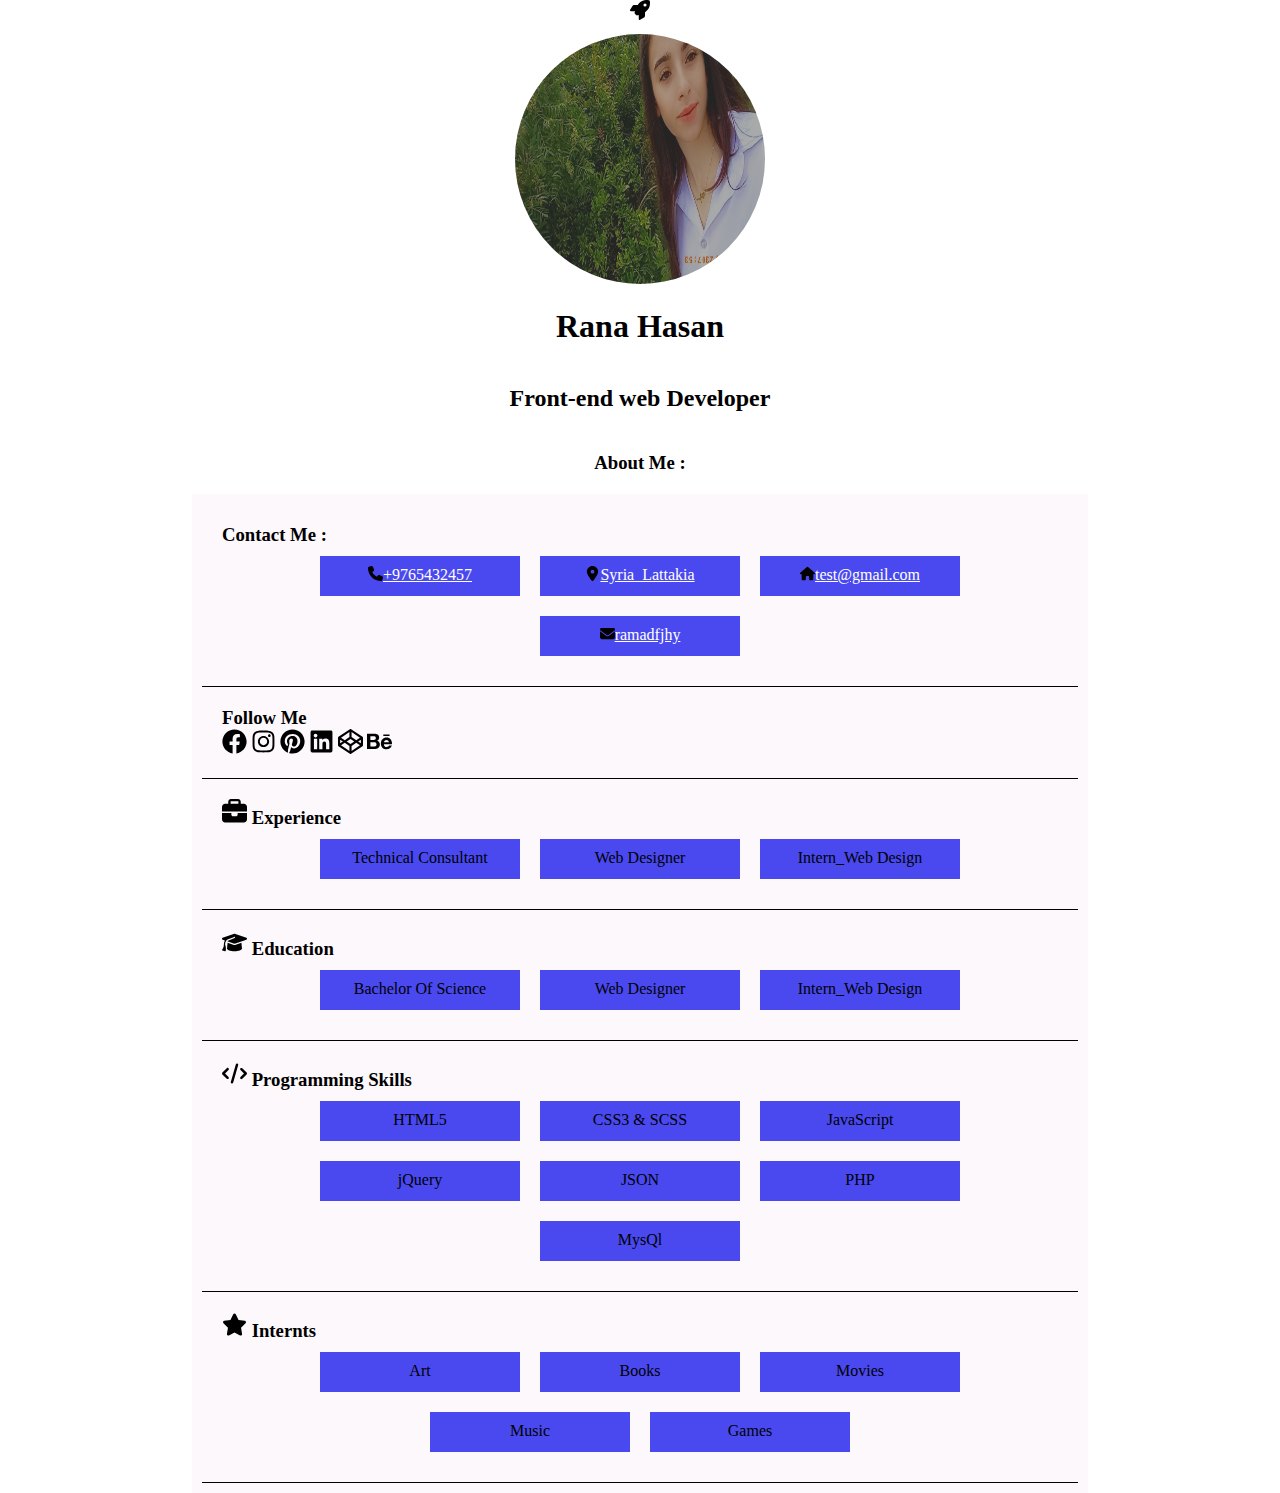
<file: Task 2_1/index.html>
<!DOCTYPE html>
<html lang="en">
<head>
    <meta charset="UTF-8">
    <meta name="viewport" content="width=device-width, initial-scale=1.0">
    <link rel="stylesheet" href="assets/css/style.css">
    <title>Document</title>
</head>
    <body>
        <header class="part1">
            <div class="rocket">
                <img src="./assets/img/rocket-solid.svg" width="20px" height="20px" title="rocket">
            </div>
            <div class="rana">
                 <img src="./assets/img/Snapchat-1121207773.jpg" title=" My photo">
            </div>
            <h1><b>Rana Hasan</b></h1>
            <h2> Front-end  web  Developer</h2>
            <h3>About Me : </h3>
        </header >
        <main> 
            <section class="part2">
                <h3>Contact Me : </h3>
                <div class="Div">
                    <div>
                        <img src="./assets/img/phone-solid.svg" width="15px" height="15px" title="phone"> <a href="tel : #" style="color: white;">+9765432457</a>
                    </div>
                    <div >
                        <img src="./assets/img/location-dot-solid.svg" width="15px" height="15px" title="location"> <a href="#" style="color: white;">Syria_Lattakia</a>
                    </div>
                    <div>
                        <img src="./assets/img/house-solid.svg" width="15px" height="15px" title="house"> <a href="mailto :#" style="color: white;">test@gmail.com</a>
                    </div>
                    <div>
                        <img src="./assets/img/envelope-solid.svg" width="15px" height="15px" title="envelope"> <a href="#" style="color: white;">ramadfjhy</a>
                    </div>
                </div>
            </section>
            <section class="part3">
                <h3>Follow Me  </h3>
                <a href="#"><img src="./assets/img/facebook.svg" width="25px" height="25px"></a>
                <a href="#"><img src="./assets/img/instagram.svg" width="25px" height="25px"></a>
                <a href="#"><img src="./assets/img/pinterest.svg" width="25px" height="25px"></a>
                <a href="#"><img src="./assets/img/linkedin.svg" width="25px" height="25px"></a>
                <a href="#"><img src="./assets/img/codepen.svg" width="25px" height="25px"></a>
                <a href="#"><img src="./assets/img/behance.svg" width="25px" height="25px"></a>
            </section>
            <section class="part4">
                <h3><img src="./assets/img/briefcase-solid.svg" width="25px" height="25px"> <b>Experience</b></h3>
                <div>
                    <p>Technical Consultant</p>
                    <p>Web Designer</p>
                    <p>Intern_Web Design</p>
                </div>
            </section>
            <section class="part4">
                <h3><img src="./assets/img/graduation-cap-solid.svg"  width="25px" height="25px"> <b>Education</b></h3>
                <div>
                    <p>Bachelor Of Science</p>
                    <p>Web Designer</p>
                    <p >Intern_Web Design</p>
                </div> 
            </section>
            <section class="part2">
                <h3><img src="./assets/img/code-solid.svg" width="25px" height="25px"> <b>Programming Skills</b></h3>
                <div>
                    <p>HTML5</p>
                    <p>CSS3 & SCSS</p>
                    <p>JavaScript</p>
                    <p>jQuery</p>
                    <p>JSON</p>
                    <p>PHP</p>
                    <p>MysQl</p>
                </div>
            </section>
            <section class="part2">
                <h3><img src="./assets/img/star-solid.svg" width="25px" height="25px"> <b>Internts</b></h3>
                <div>
                    <p>Art</p>
                    <p>Books</p>
                    <p>Movies</p>
                    <p>Music</p>
                    <p>Games</p>
                </div>
            </section>
        </main>
    </body>
</html>
</file>
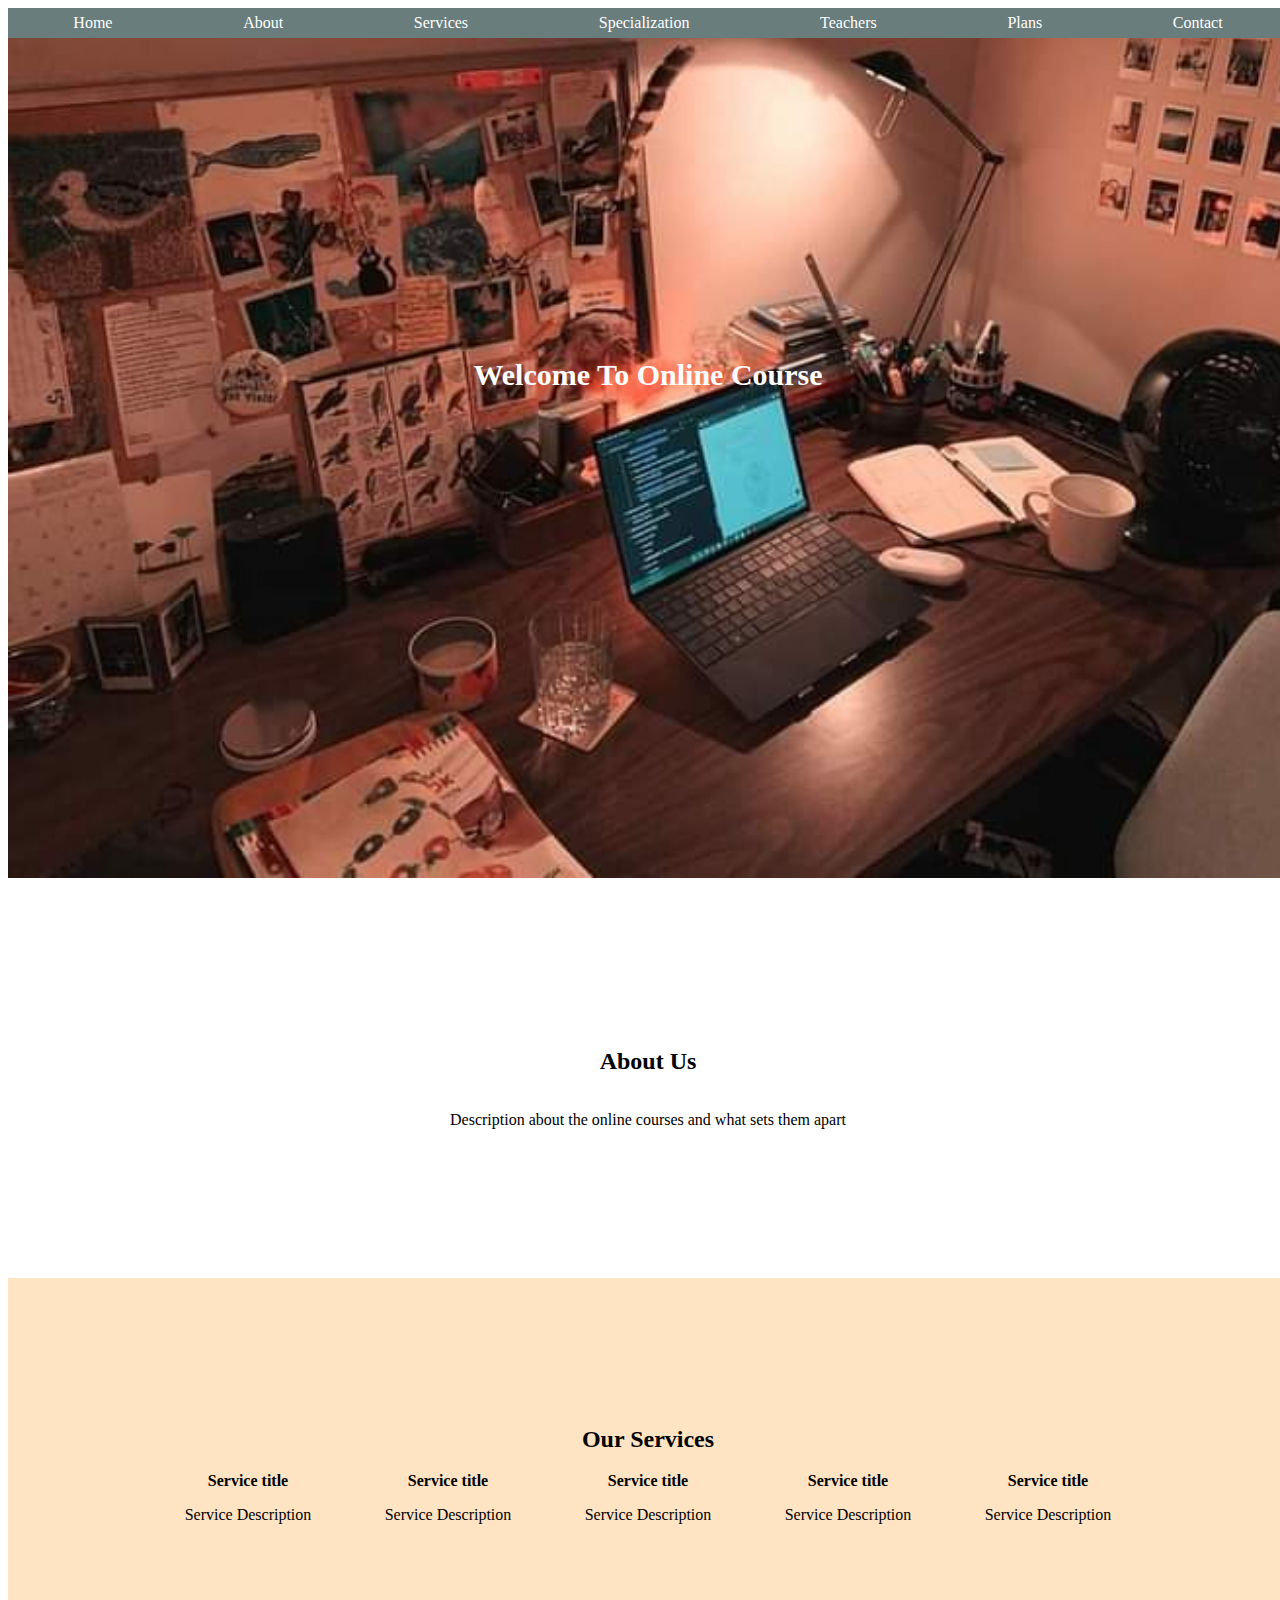
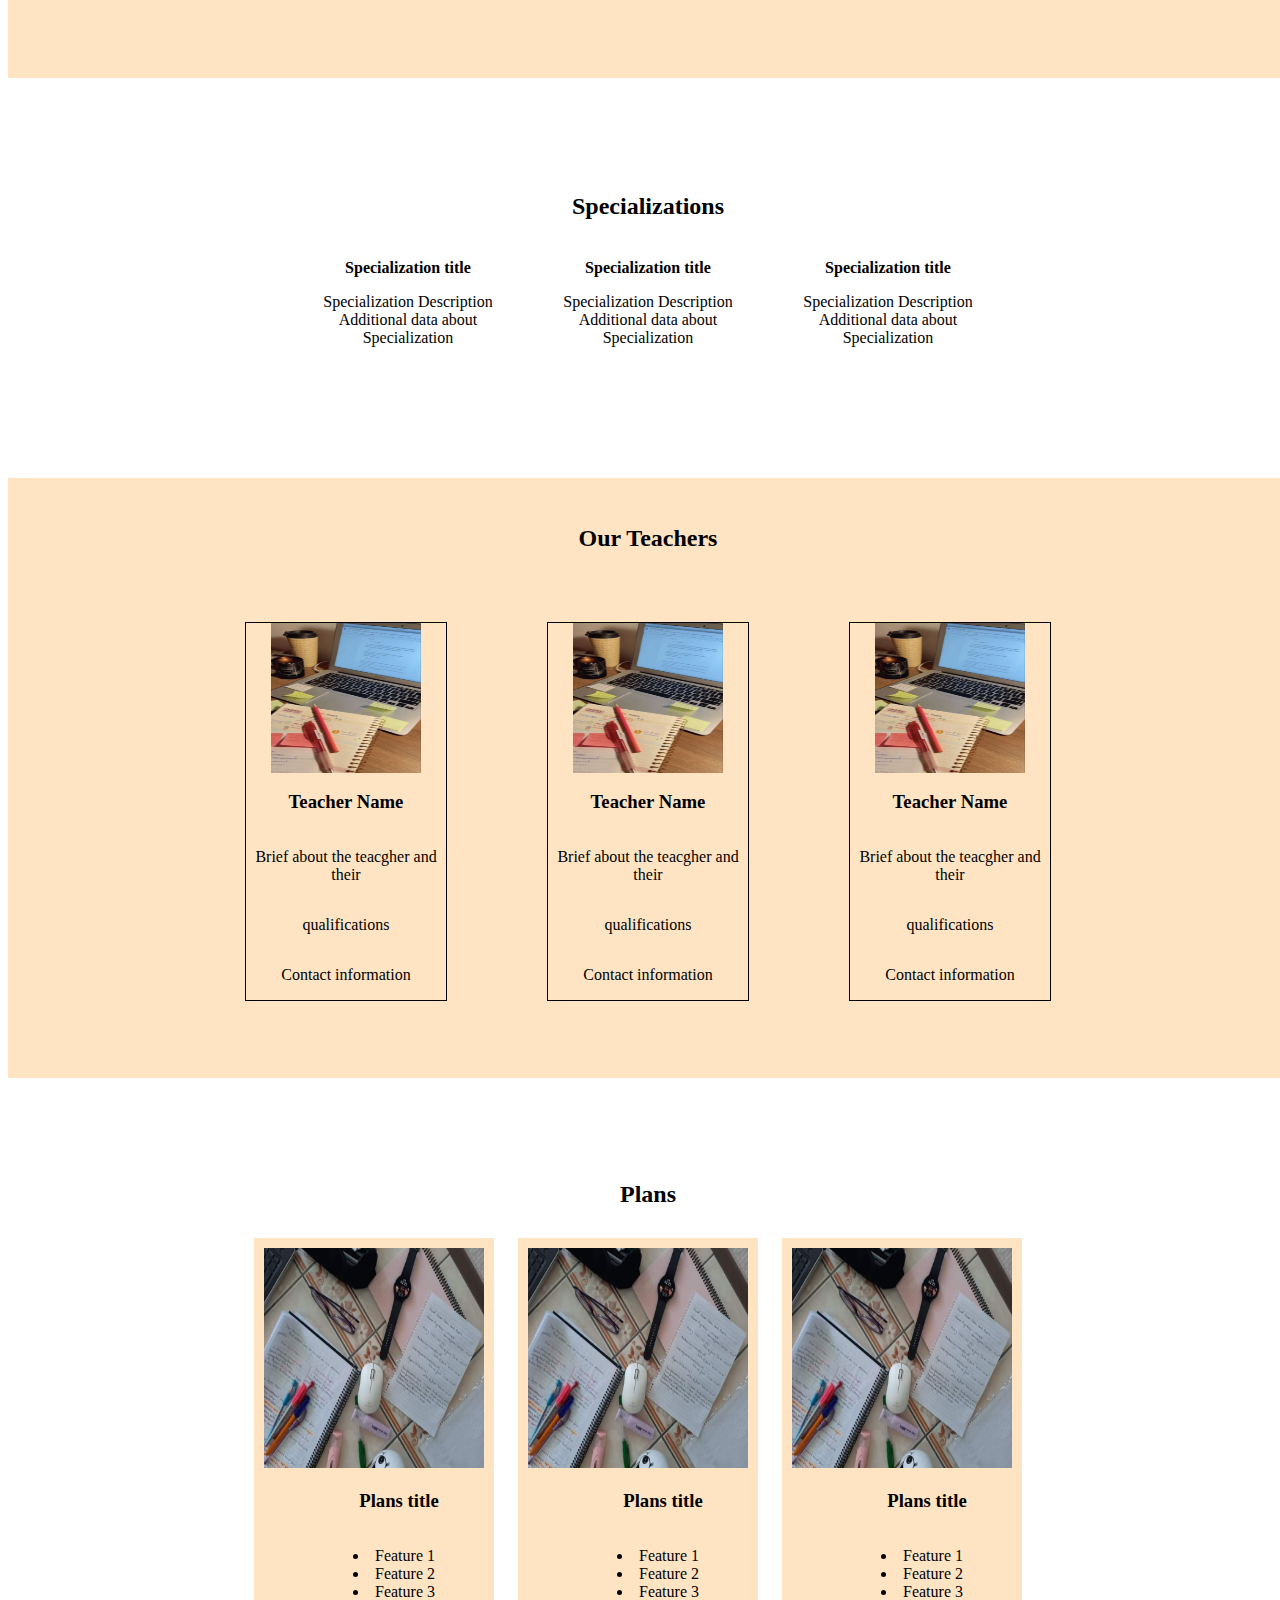
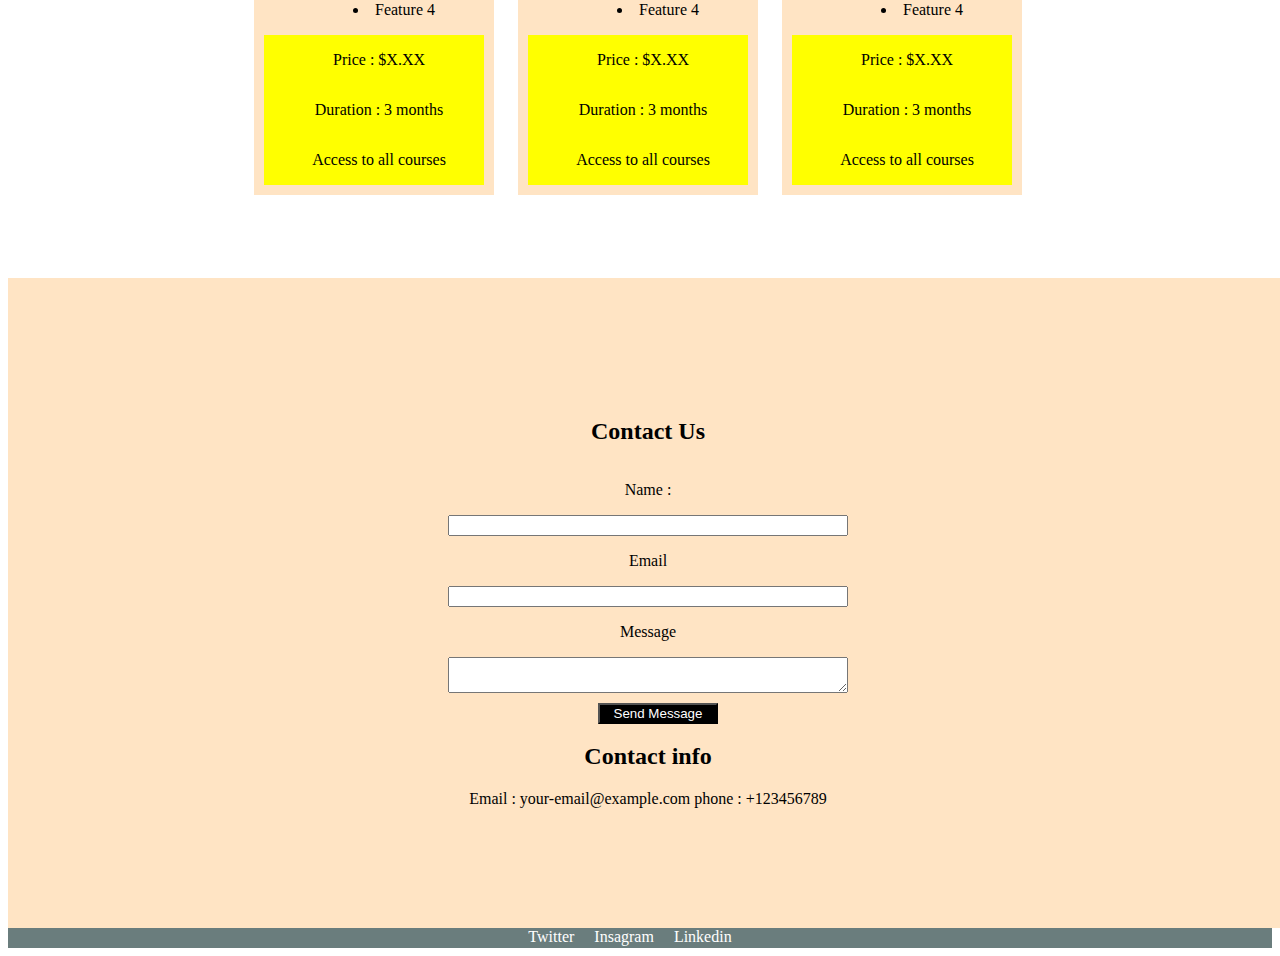
<file: Task 2_2/index.html>
<!DOCTYPE html>
<html lang="en">
<head>
    <meta charset="UTF-8">
    <meta name="viewport" content="width=device-width, initial-scale=1.0">
    <link rel="stylesheet" href="assets/css/styl.css">
    <title>Css & Html</title>
</head>
<body>
    <header>
        <nav>
            <a href="#">Home</a>
            <a href="#">About</a>
            <a href="#">Services</a>
            <a href="#">Specialization</a>
            <a href="#">Teachers</a>
            <a href="#">Plans</a>
            <a href="#">Contact</a>
        </nav>
        <div class="part1">
            <h1>Welcome To Online Course</h1>
        </div>
    </header>
    <main>
        <section class="part2">
            <h2>About Us</h2>
            <p class="P">Description about the online courses and what sets them apart</p>
        </section>
        <section class="part3">
            <h2>Our Services</h2>
            <div class="Div">
                <div>
                    <strong>Service title</strong>
                    <p>Service Description</p>
                </div>
                <div>
                    <strong>Service title</strong>
                    <p>Service Description</p>
                </div>
                <div>
                    <strong>Service title</strong>
                    <p>Service Description</p>
                </div>
                <div>
                    <strong>Service title</strong>
                    <p>Service Description</p>
                </div>
                <div>
                    <strong>Service title</strong>
                    <p>Service Description</p>
                </div>
            </div>
        </section>
        <section class="part4">
            <h2>Specializations</h2>
            <div class="DIV">
                <div>
                    <strong>Specialization title</strong>
                    <p>Specialization Description Additional data about Specialization</p>
                </div>
                <div>
                    <strong>Specialization title</strong>
                    <p>Specialization Description Additional data about Specialization</p>
                </div>
                <div>
                    <strong>Specialization title</strong>
                    <p>Specialization Description Additional data about Specialization</p>
                </div>
            </div>
        </section>
        <section class="part5">
            <h2>Our Teachers</h2>
            <div class="DIv">
                <div>
                    <img src="./assets/img/photo_2024-08-25_14-13-20.jpg" title="Teacher" width="150px" height="150px">
                    <h3>Teacher Name</h3>
                    <p>Brief about the teacgher and their</p>
                    <p>qualifications</p>
                    <p>Contact information</p>
                </div>
                <div>
                    <img src="./assets/img/photo_2024-08-25_14-13-20.jpg" title="Teacher" width="150px" height="150px">
                    <h3>Teacher Name</h3>
                    <p>Brief about the teacgher and their</p>
                    <p>qualifications</p>
                    <p>Contact information</p>
                </div>
                <div>
                    <img src="./assets/img/photo_2024-08-25_14-13-20.jpg" title="Teacher" width="150px" height="150px">
                    <h3>Teacher Name</h3>
                    <p>Brief about the teacgher and their</p>
                    <p>qualifications</p>
                    <p>Contact information</p>
                </div>
            </div>
        </section>
        <section class="part6">
           <h2 class="new">Plans</h2>
            <div class="H">
                <div class="Q">
                    <img src="./assets/img/FB_IMG_1693486356954.jpg" title="Plants" width="220px" height="220px">
                    <h3>Plans title</h3>
                    <ul>
                        <li>Feature 1</li>
                        <li>Feature 2</li>
                        <li>Feature 3</li>
                        <li>Feature 4</li>
                    </ul>
                    <div class="AA">
                        <p>Price : $X.XX</p>
                        <p>Duration : 3 months</p>
                        <p>Access to all courses</p>
                    </div>
                </div>
                <div class="Q">
                    <img src="./assets/img/FB_IMG_1693486356954.jpg" title="Plants" width="220px" height="220px">
                    <h3>Plans title</h3>
                    <ul>
                        <li>Feature 1</li>
                        <li>Feature 2</li>
                        <li>Feature 3</li>
                        <li>Feature 4</li>
                    </ul>
                    <div class="AA">
                        <p>Price : $X.XX</p>
                        <p>Duration : 3 months</p>
                        <p>Access to all courses</p>
                    </div>
                </div>
                <div class="Q">
                    <img src="./assets/img/FB_IMG_1693486356954.jpg" title="Plants" width="220px" height="220px">
                    <h3>Plans title</h3>
                    <ul>
                        <li>Feature 1</li>
                        <li>Feature 2</li>
                        <li>Feature 3</li>
                        <li>Feature 4</li>
                    </ul>
                    <div class="AA">
                        <p>Price : $X.XX</p>
                        <p>Duration : 3 months</p>
                        <p>Access to all courses</p>
                    </div>
                </div>
            </div>
        </section>
        <section class="part7">
            <h2 class="new">Contact Us</h2>
            <form class="Y">
                <p>Name : </p>
                <input type="text">
                <p>Email</p>
                <input type="email">
                <p>Message</p>
                <textarea cols="53" rows="2"></textarea>
                <input type="submit" value="Send Message" class="R">
            </form>
            <h2>Contact info</h2>
            <div class="M">Email : your-email@example.com phone : +123456789</div>
        </section>
    </main>
    <footer>
        <a href="#" class="K">Twitter</a>
        <a href="#">Insagram</a>
        <a href="#">Linkedin</a>
    </footer>
</body>
</html>
</file>
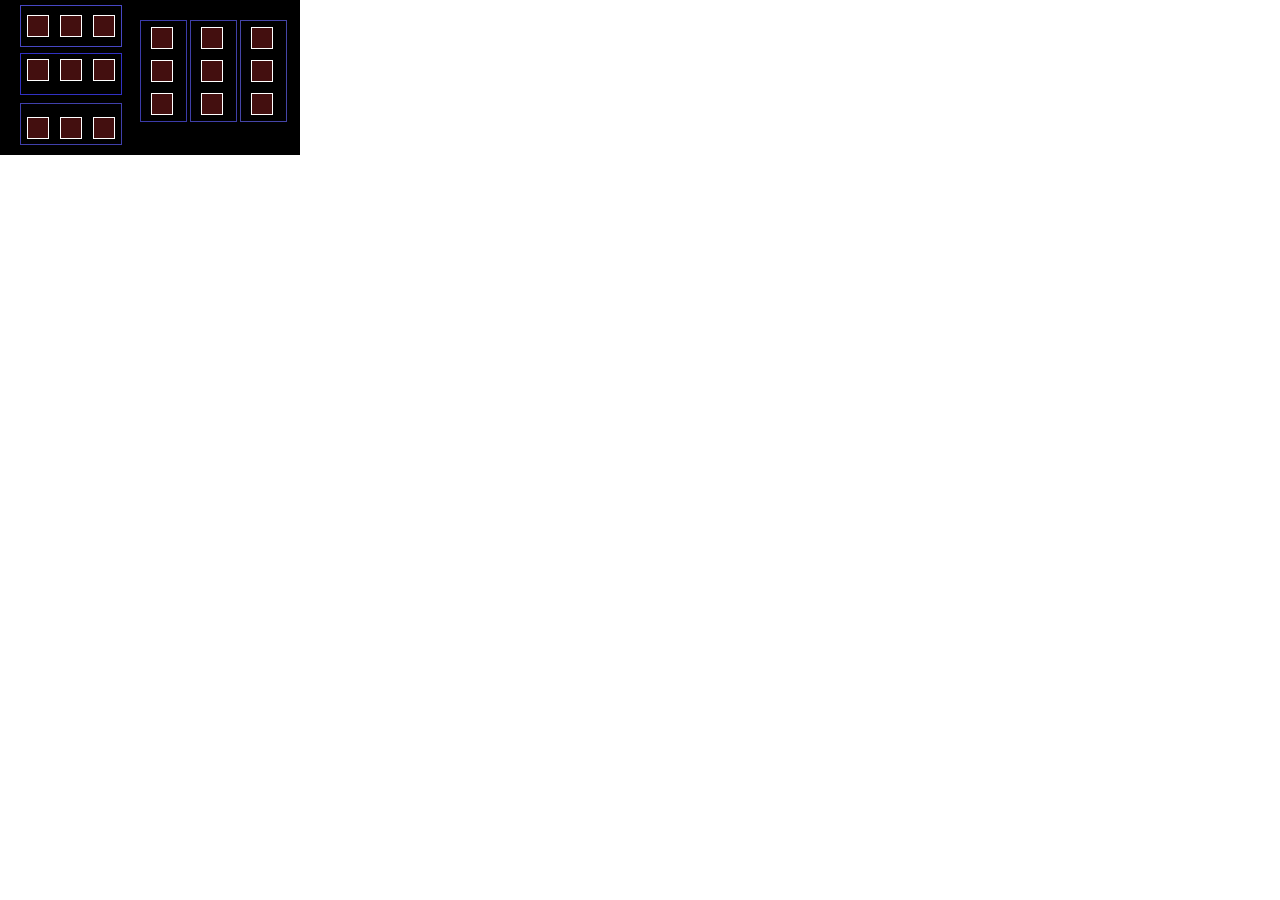
<file: Task 2_3/index.html>
<!DOCTYPE html>
<html lang="en">
<head>
    <meta charset="UTF-8">
    <meta name="viewport" content="width=device-width, initial-scale=1.0">
    <title>Html And Css</title>
    <link rel="stylesheet" href="./assets/css/style.css">
</head>
<body>
   <section>
        <div class="R1">
           <div></div>
           <div></div>
           <div></div>
        </div>
        <div class="R2">
           <div></div>
           <div></div>
           <div></div>
       </div>
       <div class="R3">
           <div></div>
           <div></div>
           <div></div>
        </div>
        <div class="R4">
            <div></div>
            <div></div>
            <div></div>
        </div>
        <div class="R5">
            <div></div>
            <div></div>
            <div></div>
        </div>
        <div class="R6">
            <div></div>
            <div></div>
            <div></div>
        </div>
   </section> 
</body>
</html>
</file>
<file: Task 2_1/assets/css/style.css>
*{
    padding: 0;
    margin: 0;
    box-sizing: border-box;
}
.rana img{
    margin-top: 10px;
    border-radius: 160px;
    width:250px;
    height:250px;
}
.part1 h1 , .part1 h2 , .part1 h3{
    margin: 20px 0px;
}
.part1{
    display: flex;
    flex-direction: column;
    text-align: center;
}
.part2 .Div , .part4 div , .part2 div{
    display: flex;
    justify-content :center;
    flex-wrap: wrap;
}
.part2 , .part3 , .part4 {
    border-bottom: 1px solid black;
    padding: 20px
}
.part2 .Div div , .part4 p , .part2 p{
    display: flex;
    background-color: rgb(73, 73, 239);
    width: 200px;
    height: 40px;
    padding-top: 10px;
    justify-content: center;
    margin: 10px;
}
.part5{
    margin-left: 350px;
    margin-top: 80px;
}
.part6{
    margin-left: 45%;
}
main{
    border: 10px rgb(252, 248, 251) solid;
    background-color:  rgb(252, 248, 251);
    margin-left: 15%;
    width: 70%;
}
</file>
<file: Task 2_2/assets/css/styl.css>
h1{
    font-size: 30px;
    color: white;
    font-style:normal;
 
}
header{
    height: calc(100vh - 30px);
    background-image: url(../img/FB_IMG_1691775878847.jpg);
    background-repeat: no-repeat;
    background-size: cover;
    display: flex;
    flex-direction: column;
    text-align: center;
    width : 100vw ;
}
.part1{
    margin-top: 300px;
}
nav{
    height: 30px;
    background-color: rgb(106, 125, 125);
    display: flex ;
    justify-content: space-around;
    align-items: center;
}
nav a{
    color: white;
    text-decoration: none;
}
.part2{
    width: 100vw;
    display: flex;
    flex-direction: column;
    text-align: center;
    height: 400px;
}
.part2 h2{
    padding-top: 150px;
}
.part3{
    height :400px ;
    width :100vw ;
    background-color: bisque;
    display: flex;
    flex-direction: column;
    text-align: center;
    justify-content: center;
}
.part3 Div{
    display: flex;
    justify-content: center;
    text-align: center;
    flex-wrap: wrap;
}
.part3 Div div{
    width: 200px;
    display: flex;
    flex-direction: column;
    text-align: center;
    margin-bottom: 10px;
}
.part4{
    min-height: 400px;
    width: 100vw;
    display: flex;
    flex-direction: column;
    text-align: center;
    justify-content: center;
}
.part4 DIV{
    display: flex;
    justify-content: center;
    text-align: center;
    flex-wrap: wrap;
}
.part4 DIV div{
    width: 200px;
    display: flex;
    flex-direction: column;
    text-align: center;
    margin: 20px;
}
.part5{
    width: 100vw;
    min-height: 600px;
    background-color: bisque;
    display: flex;
    flex-direction: column;
    text-align: center;
    justify-content: center;

}
.part5 DIv{
    display: flex;
    justify-content: center;
    text-align: center;
    flex-wrap: wrap;

}
.part5 DIv div{
    width: 200px;
    display: flex;
    flex-direction: column;
    margin: 50px;
    border: 1px solid black;
}
.part5 DIv div img{
    margin-left: 25px;
}

.part6{
    width: 100vw;
    min-height: 800px;
    display: flex;
    flex-direction: column;
    text-align: center;
    justify-content: center;
}
.part6 h3{
    display: inline-block;
    padding-left:50px;
}

ul{
    list-style-position: inside;
}
.part6 .AA{
    width: 220px;
    background-color: yellow;
}
.part6 .AA p{
    display: inline-block;
    padding-left: 10px;

}
.part6 .Q{
    width: 220px;
    background-color: bisque ;
    padding: 10px;
    display: inline-block;
    margin-right: 20px;
    margin-top: 10px;
}
.part7{
    min-height: 650px;
    width: 100vw;
    background-color: bisque ;
    display: flex;
    flex-direction: column;
    justify-content: center;
    text-align: center;
}
.Y{
    width: 400px;
    display: flex;
    flex-direction: column;
    justify-content: center;
    text-align: center;
    margin: 0px auto;   
}
.R{
    width: 120px;
    background-color: black;
    color: white;
    margin-left: 150px;
    margin-top: 10px;
}
footer a{
    color: white;
    text-decoration: none;
    margin-right: 20px;
}
footer{
    background-color:  rgb(106, 125, 125);
    height: 20px;
    display: flex;
    justify-content: center;
}
@media (max-width : 500px){
    .Y{
        width: 300px;
    }
    .R{
        margin-left: 75px;
    }
    h1{
        font-size: 25px;
    }
}
</file>
<file: Task 2_3/assets/css/style.css>
*{
    margin: 0px;
    padding: 0px;
}
.R1{
    display: inline-block;
    width: 100px;
    height: 40px;
    background-color: black;
    border-color: rgb(71, 71, 196);
    border-style: solid;
    border-width: 1px;
    display: flex;
    justify-content: space-around;
    align-items: center;
    position: absolute;
    left: 0px;
    margin-left: 20px;
    margin-top: 5px;
}
.R1 div{
    margin-left: 4px;
    margin-right: 4px;
}
.R2{
    display: inline-block;
    width: 100px;
    height: 40px;
    background-color: black;
    border-color: rgb(49, 49, 196);
    border-style: solid;
    border-width: 1px;
    display: flex;
    justify-content: space-around;
    align-items:self-start ;
    position: absolute;
    left: 0px;
    bottom: 60px;
    margin-left: 20px;
}
.R2 div{
    margin-top: 5px;
}
.R3{
    display: inline-block;
    width: 100px;
    height: 40px;
    background-color: black;
    border-color: rgb(64, 64, 172);
    border-style: solid;
    border-width: 1px;
    display: flex;
    justify-content: space-around;
    align-items: flex-end;
    position: absolute;
    left :0px;
    bottom: 10px;
    margin-left: 20px;
}
.R3 div{
    margin-bottom: 5px;
}
div{
    display: inline-block;
    height: 20px;
    width: 20px;
    background-color: rgb(67, 15, 15);
    border: 1px white solid;
}
section{
    width: 300px;
    height: 155px;
    justify-content: space-around;
    background-color: black;
    display: flex;
    position: relative;
}
.R4{
    width: 35px;
    height: 100px;
    background-color: black;
    display: inline-block;
    display: flex;
    border-color: rgb(59, 59, 169);
    border-style: solid;
    border-width: 1px;
    flex-direction: column;
    justify-content: space-around;
    margin-top: 20px;
    position: absolute;
    padding-left: 10px;
    left:140px
}

.R5{
    width: 35px;
    height: 100px;
    background-color: black;
    display: inline-block;
    display: flex;
    border-color: rgb(63, 63, 168);
    border-style: solid;
    border-width: 1px;
    flex-direction: column;
    justify-content: space-around;
    padding-left: 10px;
    margin-top: 20px;
    position: absolute;
    left: 190px;
}
.R6{
    width: 35px;
    height: 100px;
    background-color:black;
    display: inline-block;
    display: flex;
    border-color: rgb(69, 69, 168);
    border-style: solid;
    border-width: 1px;
    flex-direction: column;
    justify-content: space-around;
    padding-left: 10px;
    margin-top: 20px;
    position: absolute;
    left: 240px;
}
</file>
